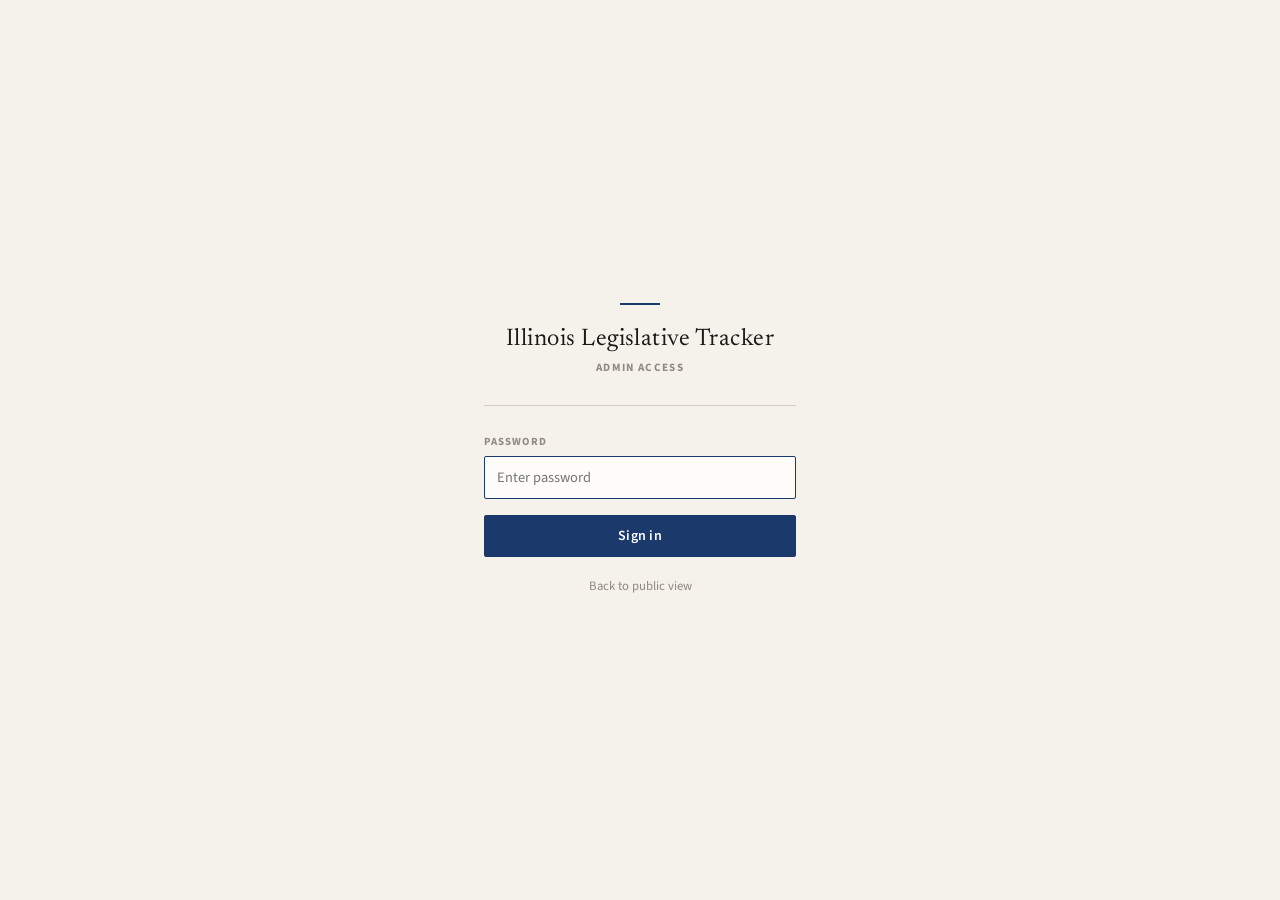
<file: static/login.html>
<!DOCTYPE html>
<html lang="en" data-theme="light">
<head>
  <meta charset="UTF-8" />
  <meta name="viewport" content="width=device-width, initial-scale=1.0" />
  <title>Admin Login — Illinois Legislative Tracker</title>
  <link rel="preconnect" href="https://fonts.googleapis.com" />
  <link rel="preconnect" href="https://fonts.gstatic.com" crossorigin />
  <link href="https://fonts.googleapis.com/css2?family=Newsreader:ital,opsz,wght@0,6..72,400;0,6..72,500;1,6..72,400&family=Source+Sans+3:wght@300;400;500;600&family=IBM+Plex+Mono:wght@400;500&display=swap" rel="stylesheet" />
  <link rel="stylesheet" href="/static/style.css" />
  <script>
    (function() {
      var t = localStorage.getItem('theme');
      if (t === 'dark') document.documentElement.setAttribute('data-theme', 'dark');
    })();
  </script>
</head>
<body class="login-page">

  <div class="login-wrap">
    <div class="login-masthead">
      <div class="login-masthead-rule"></div>
      <p class="login-title">Illinois Legislative Tracker</p>
      <p class="login-subtitle">Admin Access</p>
    </div>

    <div class="login-form">
      <p class="login-error" id="error-msg">Incorrect password. Please try again.</p>

      <form method="POST" action="/login">
        <label for="password">Password</label>
        <input
          type="password"
          id="password"
          name="password"
          placeholder="Enter password"
          autocomplete="current-password"
          required
          autofocus
        />
        <button type="submit">Sign in</button>
      </form>
    </div>

    <p class="login-back"><a href="/">Back to public view</a></p>
  </div>

  <script>
    if (new URLSearchParams(window.location.search).get('error')) {
      document.getElementById('error-msg').style.display = 'block';
    }
  </script>
</body>
</html>
</file>
<file: static/style.css>
/* ── Custom Properties ─────────────────────────────────────── */

:root {
  --bg:           #F5F1EB;
  --surface:      #FEFCF8;
  --surface-2:    #EDE9E2;
  --border:       #D4CEC5;
  --border-light: #E6E1D8;
  --text:         #1C1916;
  --text-2:       #5A5450;
  --text-3:       #908A82;
  --accent:       #1B3A6B;
  --accent-bg:    #EDF1F8;
  --accent-hover: #132A52;
  --green:        #1A5C38;
  --green-bg:     #ECF3EE;
  --crimson:      #8B2020;
  --crimson-bg:   #FAE8E8;
  --sans:   'Source Sans 3', system-ui, sans-serif;
  --serif:  'Newsreader', Georgia, serif;
  --mono:   'IBM Plex Mono', 'Courier New', monospace;
  --radius: 2px;
  --shadow: 0 1px 3px rgba(0,0,0,0.07), 0 4px 12px rgba(0,0,0,0.05);
}

[data-theme="dark"] {
  --bg:           #0D0C0A;
  --surface:      #141310;
  --surface-2:    #1C1A17;
  --border:       #2A2723;
  --border-light: #201E1B;
  --text:         #E4DECE;
  --text-2:       #9C9288;
  --text-3:       #6C6560;
  --accent:       #7BA3D8;
  --accent-bg:    #141D2E;
  --accent-hover: #9ABDE8;
  --green:        #72BF98;
  --green-bg:     #0F1F16;
  --crimson:      #C87A7A;
  --crimson-bg:   #2A1515;
}

/* ── Reset ─────────────────────────────────────────────────── */
*, *::before, *::after { box-sizing: border-box; margin: 0; padding: 0; }

html, body {
  height: 100%;
}

body {
  font-family: var(--sans);
  font-size: 15px;
  line-height: 1.5;
  background: var(--bg);
  color: var(--text);
  -webkit-font-smoothing: antialiased;
  display: flex;
  flex-direction: column;
  height: 100vh;
  overflow: hidden;
  transition: background 0.2s, color 0.2s;
}

.hidden { display: none !important; }

/* ── Masthead ──────────────────────────────────────────────── */

.masthead {
  background: var(--surface);
  border-bottom: 1px solid var(--border);
  flex-shrink: 0;
  position: relative;
  z-index: 50;
}

.masthead-rule {
  height: 3px;
  background: var(--accent);
}

.masthead-top {
  display: flex;
  align-items: center;
  justify-content: space-between;
  padding: 0.9rem 1.75rem;
  border-bottom: 1px solid var(--border-light);
}

.masthead-title {
  font-family: var(--serif);
  font-size: 1.5rem;
  font-weight: 400;
  letter-spacing: 0.02em;
  color: var(--text);
  line-height: 1;
  display: flex;
  align-items: center;
  gap: 0.75rem;
}

.admin-tag {
  font-family: var(--sans);
  font-size: 0.58rem;
  font-weight: 700;
  text-transform: uppercase;
  letter-spacing: 0.12em;
  color: var(--accent);
  border: 1px solid var(--accent);
  padding: 0.18rem 0.45rem;
  border-radius: 1px;
  vertical-align: middle;
  line-height: 1.4;
}

.masthead-controls {
  display: flex;
  align-items: center;
  gap: 0.6rem;
}

.masthead-sub {
  padding: 0.4rem 1.75rem;
  display: flex;
  align-items: center;
}

.masthead-meta {
  font-size: 0.73rem;
  color: var(--text-3);
  display: flex;
  align-items: center;
  gap: 0;
}

.masthead-meta .sep {
  margin: 0 0.75rem;
  color: var(--border);
  font-weight: 300;
}

/* ── Buttons ───────────────────────────────────────────────── */

.icon-btn {
  background: none;
  border: 1px solid var(--border);
  border-radius: var(--radius);
  color: var(--text-2);
  cursor: pointer;
  padding: 0.38rem 0.45rem;
  display: inline-flex;
  align-items: center;
  justify-content: center;
  transition: background 0.12s, color 0.12s, border-color 0.12s;
  line-height: 0;
}

.icon-btn svg {
  width: 15px;
  height: 15px;
  display: block;
}

.icon-btn:hover {
  background: var(--surface-2);
  color: var(--text);
  border-color: var(--text-3);
}

.text-btn {
  background: none;
  border: 1px solid var(--border);
  border-radius: var(--radius);
  color: var(--text-2);
  cursor: pointer;
  padding: 0.38rem 0.85rem;
  font-family: var(--sans);
  font-size: 0.8rem;
  font-weight: 500;
  transition: background 0.12s, color 0.12s, border-color 0.12s;
  text-decoration: none;
  display: inline-flex;
  align-items: center;
  gap: 0.4rem;
  white-space: nowrap;
  line-height: 1.4;
}

.text-btn:hover {
  background: var(--surface-2);
  color: var(--text);
  border-color: var(--text-3);
}

.text-btn.primary {
  background: var(--accent);
  border-color: var(--accent);
  color: #fff;
}

.text-btn.primary:hover {
  background: var(--accent-hover);
  border-color: var(--accent-hover);
  color: #fff;
}

.text-btn[aria-busy="true"],
.icon-btn[aria-busy="true"] {
  opacity: 0.55;
  pointer-events: none;
}

/* ── App shell ─────────────────────────────────────────────── */

.app-body {
  display: grid;
  grid-template-columns: 256px 1fr;
  flex: 1;
  min-height: 0;
  overflow: hidden;
}

/* ── Sidebar ───────────────────────────────────────────────── */

.sidebar {
  border-right: 1px solid var(--border);
  background: var(--surface);
  overflow-y: auto;
  display: flex;
  flex-direction: column;
}

.sidebar-header {
  padding: 1rem 1.25rem 0.7rem;
  border-bottom: 1px solid var(--border-light);
  flex-shrink: 0;
}

.sidebar-label {
  font-size: 0.63rem;
  font-weight: 700;
  text-transform: uppercase;
  letter-spacing: 0.13em;
  color: var(--text-3);
}

.bill-all-btn {
  display: flex;
  align-items: center;
  width: 100%;
  padding: 0.6rem 1.25rem;
  background: none;
  border: none;
  border-left: 2px solid transparent;
  border-bottom: 1px solid var(--border-light);
  font-family: var(--sans);
  font-size: 0.8rem;
  font-weight: 600;
  color: var(--text-2);
  cursor: pointer;
  text-align: left;
  transition: background 0.1s, border-color 0.1s, color 0.1s;
  letter-spacing: 0.01em;
}

.bill-all-btn:hover {
  background: var(--surface-2);
  color: var(--text);
}

.bill-all-btn.active {
  color: var(--accent);
  border-left-color: var(--accent);
  background: var(--accent-bg);
}

.bill-list {
  list-style: none;
  flex: 1;
}

.bill-list li { display: block; }

.bill-item {
  display: block;
  width: 100%;
  padding: 0.65rem 1.25rem;
  border: none;
  border-left: 2px solid transparent;
  border-bottom: 1px solid var(--border-light);
  background: none;
  cursor: pointer;
  text-align: left;
  font-family: var(--sans);
  color: var(--text);
  transition: background 0.1s, border-color 0.1s;
}

.bill-item:hover {
  background: var(--surface-2);
  border-left-color: var(--border);
}

.bill-item.active {
  background: var(--accent-bg);
  border-left-color: var(--accent);
}

.bill-item-id {
  font-family: var(--mono);
  font-size: 0.78rem;
  font-weight: 500;
  color: var(--accent);
  display: flex;
  justify-content: space-between;
  align-items: center;
}

.bill-item-title {
  font-size: 0.76rem;
  color: var(--text-2);
  margin-top: 0.18rem;
  line-height: 1.4;
  overflow: hidden;
  display: -webkit-box;
  -webkit-line-clamp: 2;
  -webkit-box-orient: vertical;
}

.bill-item-meta {
  font-size: 0.69rem;
  color: var(--text-3);
  margin-top: 0.22rem;
  font-variant-numeric: tabular-nums;
}

.bill-item-id-actions {
  display: inline-flex;
  align-items: center;
  flex-shrink: 0;
}

.remove-btn {
  background: none;
  border: none;
  color: var(--text-3);
  cursor: pointer;
  font-size: 1rem;
  line-height: 1;
  padding: 0 0.15rem;
  transition: color 0.12s;
  flex-shrink: 0;
  margin-left: 0.3rem;
}

.remove-btn:hover { color: var(--crimson); }

.bill-source-link {
  color: var(--text-3);
  display: inline-flex;
  align-items: center;
  line-height: 1;
  text-decoration: none;
  flex-shrink: 0;
  margin-left: 0.3rem;
  transition: color 0.12s;
}

.bill-source-link:hover { color: var(--accent); }

.bill-source-link svg {
  width: 0.7em;
  height: 0.7em;
  display: block;
}

td.cell-bill a {
  color: inherit;
  text-decoration: none;
}

td.cell-bill a:hover { text-decoration: underline; }

.expanded-section-label .bill-source-link {
  margin-left: 0.5rem;
  vertical-align: middle;
}

/* ── Add bill (admin) ──────────────────────────────────────── */

.add-bill-section {
  padding: 1rem 1.25rem;
  border-top: 1px solid var(--border-light);
  flex-shrink: 0;
}

.add-bill-row {
  display: flex;
  gap: 0.4rem;
  margin-top: 0.5rem;
}

.add-bill-input {
  flex: 1;
  min-width: 0;
  font-family: var(--mono);
  font-size: 0.8rem;
  padding: 0.38rem 0.6rem;
  background: var(--bg);
  border: 1px solid var(--border);
  border-radius: var(--radius);
  color: var(--text);
  transition: border-color 0.15s;
}

.add-bill-input::placeholder { color: var(--text-3); }

.add-bill-input:focus {
  outline: none;
  border-color: var(--accent);
}

.add-bill-btn {
  background: var(--accent);
  border: 1px solid var(--accent);
  border-radius: var(--radius);
  color: #fff;
  cursor: pointer;
  font-family: var(--sans);
  font-size: 0.8rem;
  font-weight: 500;
  padding: 0.38rem 0.7rem;
  white-space: nowrap;
  transition: background 0.12s, border-color 0.12s;
}

.add-bill-btn:hover {
  background: var(--accent-hover);
  border-color: var(--accent-hover);
}

.add-bill-btn[aria-busy="true"] {
  opacity: 0.55;
  pointer-events: none;
}

.add-error {
  font-size: 0.74rem;
  color: var(--crimson);
  margin-top: 0.4rem;
}

/* ── Main content ──────────────────────────────────────────── */

.main-content {
  display: flex;
  flex-direction: column;
  overflow: hidden;
  background: var(--bg);
}

.content-header {
  display: flex;
  align-items: baseline;
  justify-content: space-between;
  padding: 0.75rem 1.5rem;
  border-bottom: 1px solid var(--border);
  flex-shrink: 0;
  background: var(--surface);
}

.content-title {
  font-family: var(--serif);
  font-size: 0.95rem;
  font-weight: 400;
  font-style: italic;
  color: var(--text-2);
}

.content-count {
  font-size: 0.68rem;
  font-weight: 700;
  text-transform: uppercase;
  letter-spacing: 0.1em;
  color: var(--text-3);
}

/* ── Table ─────────────────────────────────────────────────── */

.table-wrap {
  flex: 1;
  overflow-y: auto;
}

table {
  width: 100%;
  border-collapse: collapse;
}

thead th {
  position: sticky;
  top: 0;
  z-index: 2;
  background: var(--surface);
  border-bottom: 1px solid var(--border);
  padding: 0.6rem 1rem;
  text-align: left;
  font-size: 0.63rem;
  font-weight: 700;
  text-transform: uppercase;
  letter-spacing: 0.12em;
  color: var(--text-3);
  white-space: nowrap;
}

tbody tr.bill-row {
  cursor: pointer;
  transition: background 0.08s;
}

tbody tr.bill-row:hover td { background: var(--surface-2); }

tbody tr.bill-row.row-expanded td {
  background: var(--accent-bg);
  border-bottom: none;
}

tbody td {
  padding: 0.6rem 1rem;
  vertical-align: middle;
  border-bottom: 1px solid var(--border-light);
  background: var(--surface);
  transition: background 0.08s;
}

tbody tr.action-row td {
  background: var(--surface);
  border-bottom: 1px solid var(--border-light);
}

td.cell-bill {
  font-family: var(--mono);
  font-size: 0.76rem;
  font-weight: 500;
  color: var(--accent);
  white-space: nowrap;
  width: 1%;
}

td.cell-date {
  color: var(--text-3);
  font-size: 0.78rem;
  white-space: nowrap;
  font-variant-numeric: tabular-nums;
  width: 1%;
}

td.cell-chamber {
  white-space: nowrap;
  width: 1%;
}

td.cell-action {
  color: var(--text-2);
  font-size: 0.875rem;
  line-height: 1.45;
}

/* Chamber pills */
.chamber {
  display: inline-flex;
  align-items: center;
  justify-content: center;
  font-family: var(--mono);
  font-size: 0.62rem;
  font-weight: 700;
  letter-spacing: 0.04em;
  width: 22px;
  height: 18px;
  border-radius: 2px;
}

.ch-H { background: var(--accent-bg); color: var(--accent); }
.ch-S { background: var(--green-bg);  color: var(--green);  }

/* ── Expanded row ──────────────────────────────────────────── */

tr.expanded-row > td {
  padding: 0;
  background: var(--accent-bg);
  border-bottom: 2px solid var(--border);
}

.expanded-inner {
  display: grid;
  grid-template-rows: 0fr;
  transition: grid-template-rows 0.28s ease;
}

.expanded-inner.open {
  grid-template-rows: 1fr;
}

.expanded-inner-wrap {
  overflow: hidden;
}

.expanded-content {
  padding: 1.25rem 1.5rem;
  display: grid;
  grid-template-columns: 1fr 280px;
  gap: 1.5rem;
}

.expanded-section-label {
  font-size: 0.62rem;
  font-weight: 700;
  text-transform: uppercase;
  letter-spacing: 0.12em;
  color: var(--text-3);
  padding-bottom: 0.5rem;
  border-bottom: 1px solid var(--border);
  margin-bottom: 0.75rem;
}

.expanded-history table {
  width: 100%;
  border-collapse: collapse;
}

.expanded-history th {
  font-size: 0.62rem;
  font-weight: 700;
  text-transform: uppercase;
  letter-spacing: 0.1em;
  color: var(--text-3);
  padding: 0.25rem 0.5rem;
  border-bottom: 1px solid var(--border);
  background: none;
  text-align: left;
  position: static;
}

.expanded-history td {
  padding: 0.3rem 0.5rem;
  font-size: 0.78rem;
  color: var(--text-2);
  border-bottom: 1px solid var(--border-light);
  background: none;
}

.expanded-history tr:last-child td { border-bottom: none; }

.expanded-history td:first-child {
  white-space: nowrap;
  color: var(--text-3);
  font-size: 0.72rem;
  font-variant-numeric: tabular-nums;
}

.expanded-notes-section {
  border-left: 1px solid var(--border);
  padding-left: 1.5rem;
}

.note-text {
  font-size: 0.85rem;
  white-space: pre-wrap;
  color: var(--text-2);
  line-height: 1.65;
}

.note-empty {
  font-size: 0.82rem;
  color: var(--text-3);
  font-style: italic;
}

.note-textarea {
  width: 100%;
  font-family: var(--sans);
  font-size: 0.85rem;
  line-height: 1.5;
  min-height: 90px;
  padding: 0.5rem 0.65rem;
  background: var(--surface);
  border: 1px solid var(--border);
  border-radius: var(--radius);
  color: var(--text);
  resize: vertical;
  margin-bottom: 0.5rem;
  transition: border-color 0.15s;
}

.note-textarea:focus {
  outline: none;
  border-color: var(--accent);
}

.save-note-btn {
  background: none;
  border: 1px solid var(--border);
  border-radius: var(--radius);
  color: var(--text-2);
  cursor: pointer;
  font-family: var(--sans);
  font-size: 0.78rem;
  font-weight: 500;
  padding: 0.3rem 0.7rem;
  transition: all 0.12s;
}

.save-note-btn:hover {
  background: var(--surface-2);
  border-color: var(--text-3);
  color: var(--text);
}

.save-note-btn[aria-busy="true"] {
  opacity: 0.55;
  pointer-events: none;
}

/* ── Empty state ───────────────────────────────────────────── */

.empty-state {
  text-align: center;
  padding: 3rem 1rem !important;
  color: var(--text-3);
  font-size: 0.875rem;
  font-style: italic;
  background: var(--surface) !important;
}

/* ── Toast ─────────────────────────────────────────────────── */

.toast {
  position: fixed;
  bottom: 1.5rem;
  right: 1.5rem;
  padding: 0.6rem 1rem;
  border-radius: var(--radius);
  font-family: var(--sans);
  font-size: 0.82rem;
  z-index: 200;
  box-shadow: var(--shadow);
  border: 1px solid var(--border);
  background: var(--surface);
  color: var(--text);
  display: flex;
  align-items: center;
  gap: 0.55rem;
  max-width: 340px;
  opacity: 1;
  transform: translateY(0);
  transition: opacity 0.25s, transform 0.25s;
}

.toast::before {
  content: '';
  display: block;
  width: 5px;
  height: 5px;
  border-radius: 50%;
  flex-shrink: 0;
}

.toast.success::before { background: var(--green); }
.toast.error::before   { background: var(--crimson); }

.toast.hidden {
  display: none;
}

/* ── Fetch meta ────────────────────────────────────────────── */

#last-updated {
  font-size: 0.72rem;
  color: var(--text-3);
  font-variant-numeric: tabular-nums;
}

/* ── Login page ────────────────────────────────────────────── */

.login-page {
  background: var(--bg);
  min-height: 100vh;
  display: flex;
  align-items: center;
  justify-content: center;
  overflow: auto;
  height: auto;
}

.login-wrap {
  width: 100%;
  max-width: 360px;
  padding: 2rem 1.5rem;
}

.login-masthead {
  text-align: center;
  padding-bottom: 1.75rem;
  margin-bottom: 1.75rem;
  border-bottom: 1px solid var(--border);
}

.login-masthead-rule {
  height: 2px;
  background: var(--accent);
  width: 2.5rem;
  margin: 0 auto 1.25rem;
}

.login-title {
  font-family: var(--serif);
  font-size: 1.5rem;
  font-weight: 400;
  color: var(--text);
  letter-spacing: 0.02em;
  margin-bottom: 0.35rem;
  line-height: 1.2;
}

.login-subtitle {
  font-size: 0.7rem;
  font-weight: 700;
  text-transform: uppercase;
  letter-spacing: 0.12em;
  color: var(--text-3);
}

.login-form label {
  display: block;
  font-size: 0.68rem;
  font-weight: 700;
  text-transform: uppercase;
  letter-spacing: 0.1em;
  color: var(--text-3);
  margin-bottom: 0.4rem;
}

.login-form input[type="password"] {
  width: 100%;
  padding: 0.6rem 0.75rem;
  background: var(--surface);
  border: 1px solid var(--border);
  border-radius: var(--radius);
  color: var(--text);
  font-family: var(--sans);
  font-size: 0.9rem;
  margin-bottom: 1rem;
  transition: border-color 0.15s;
}

.login-form input[type="password"]:focus {
  outline: none;
  border-color: var(--accent);
}

.login-form button[type="submit"] {
  width: 100%;
  background: var(--accent);
  border: 1px solid var(--accent);
  border-radius: var(--radius);
  color: #fff;
  cursor: pointer;
  font-family: var(--sans);
  font-size: 0.875rem;
  font-weight: 600;
  padding: 0.65rem 1rem;
  letter-spacing: 0.02em;
  transition: background 0.12s, border-color 0.12s;
}

.login-form button[type="submit"]:hover {
  background: var(--accent-hover);
  border-color: var(--accent-hover);
}

.login-error {
  background: var(--crimson-bg);
  border: 1px solid var(--crimson);
  border-radius: var(--radius);
  color: var(--crimson);
  font-size: 0.82rem;
  padding: 0.5rem 0.75rem;
  margin-bottom: 1rem;
  display: none;
}

.login-back {
  text-align: center;
  margin-top: 1.25rem;
  font-size: 0.8rem;
}

.login-back a {
  color: var(--text-3);
  text-decoration: none;
  transition: color 0.12s;
}

.login-back a:hover { color: var(--accent); }
</file>
